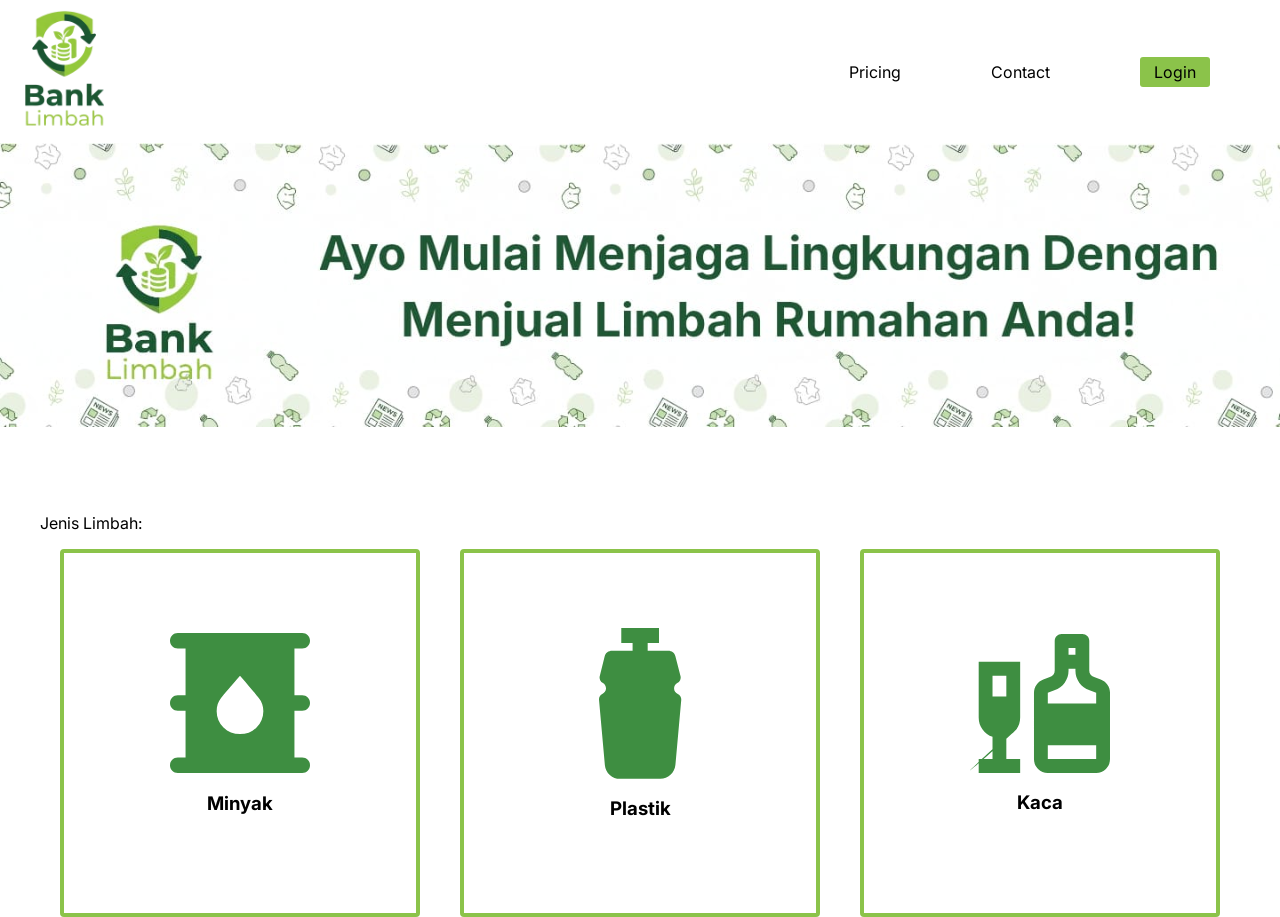
<file: views/index.html>
<!DOCTYPE html>
<html lang="en">
<head>
    <meta charset="UTF-8">
    <meta name="viewport" content="width=device-width, initial-scale=1.0">
    <title>BankLimbah | Home</title>
    <link rel="preconnect" href="https://fonts.googleapis.com">
    <link rel="preconnect" href="https://fonts.gstatic.com" crossorigin>
    <link href="https://fonts.googleapis.com/css2?family=Inter:wght@400;700&display=swap" rel="stylesheet">
    <link rel="stylesheet" href="../css/index.css">
    <link rel="stylesheet" href="https://fonts.googleapis.com/css2?family=Material+Symbols+Outlined" />
</head>
<body>
    <nav class="topNavbar">
        <div>
            <img src="/img/logo.svg" alt="">
        </div>
        <div class="navContent-right">
            <a class="btn-nav" href="pricing_page.html">Pricing</a>
            <a class="btn-nav" href="contact_page.html">Contact</a>
            <a id="login-btn" class="btn-nav-auth" href="login_page.html">Login</a>
            <div id="profile">
                <span class="material-symbols-outlined">account_circle</span>
                <span class="material-symbols-outlined">stat_minus_1</span>
            </div>
        </div>
    </nav>
    <div class="top-slider">
        <img src="/img/Rectangle_7.svg" alt="" class="slider">
    </div>
    <div class="main-body">
        <div class="bottom-body">
            <p>Jenis Limbah:</p>
            <div class="bottom-body-boxes">
                <div class="boxes-limbad">
                    <img src="/img/oil_barrel.svg" alt="" class="content">
                    <h3>Minyak</h3>
                </div>
                <div class="boxes-limbad">
                    <img src="/img/water_bottle.svg" alt="" class="content">
                    <h3>Plastik</h3>
                </div>
                <div class="boxes-limbad">
                    <img src="/img/liquor.svg" alt="" class="content">
                    <h3>Kaca</h3>
                </div>
            </div>
        </div>
    </div>

    <script src="../js/index.js"></script>
</body>
</html>
</file>
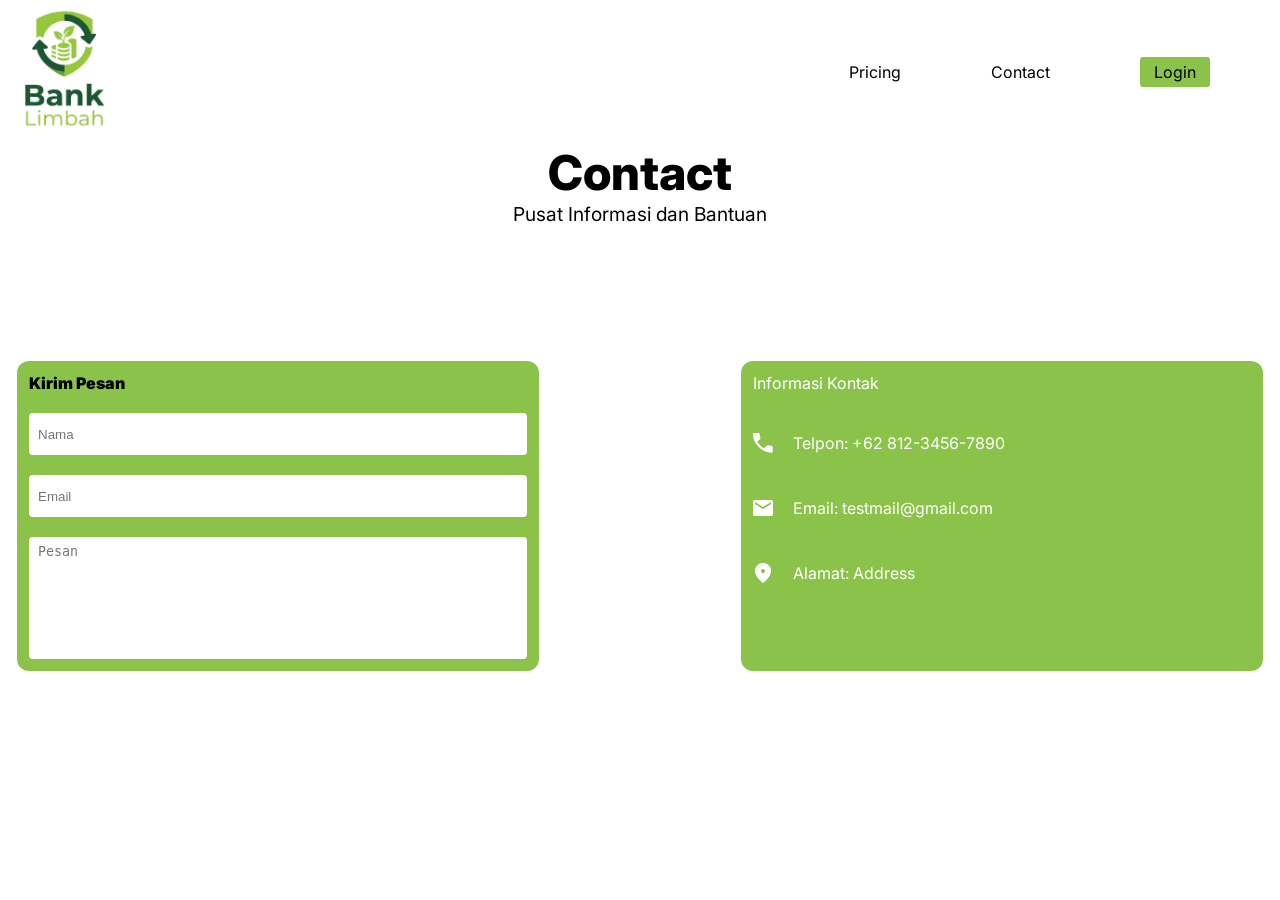
<file: views/contact_page.html>
<!DOCTYPE html>
<html lang="en">
<head>
    <meta charset="UTF-8">
    <meta name="viewport" content="width=device-width, initial-scale=1.0">
    <title>BankLimbah | Contact</title>
    <link rel="preconnect" href="https://fonts.googleapis.com">
    <link rel="preconnect" href="https://fonts.gstatic.com" crossorigin>
    <link href="https://fonts.googleapis.com/css2?family=Inter:wght@400;700&display=swap" rel="stylesheet">
    <link rel="stylesheet" href="../css/contact.css">
</head>
<body>
    <nav class="topNavbar">
        <div>
            <img src="/img/logo.svg" alt="">
        </div>
        <div class="navContent-right">
            <a class="btn-nav" href="pricing_page.html">Pricing</a>
            <a class="btn-nav" href="contact_page.html">Contact</a>
            <a class="btn-nav-auth" href="login_page.html">Login</a>
        </div>
    </nav>
    <div class="header-content">
        <span class="header">Contact</span>
        <span class="subheader">Pusat Informasi dan Bantuan</span>
    </div>
    <div class="body-content">
        <div class="contact-form-wrapper">
                <span class="header-chat">Kirim Pesan</span>
                <input id="short-text" type="text" placeholder="Nama">
                <input id="short-text" type="email" placeholder="Email">
                <textarea id="long-text" type="text" placeholder="Pesan"></textarea>
        </div>
        <div class="contact-information-wrapper">
            <span class="header-contact">Informasi Kontak</span>
            <div class="contact-details">
                <div class="icon-info">
                    <img src="/img/call.svg" alt="" class="icon"> <span>Telpon: +62 812-3456-7890</span>
                </div>
                <div class="icon-info">
                    <img src="/img/mail.svg" alt="" class="icon"> <span>Email: testmail@gmail.com</span>
                </div>
                <div class="icon-info">
                    <img src="/img/location_on.svg" alt="" class="icon"> <span>Alamat: Address</span>
                </div>
            </div>
        </div>
    </div>
</body>
</html>
</file>
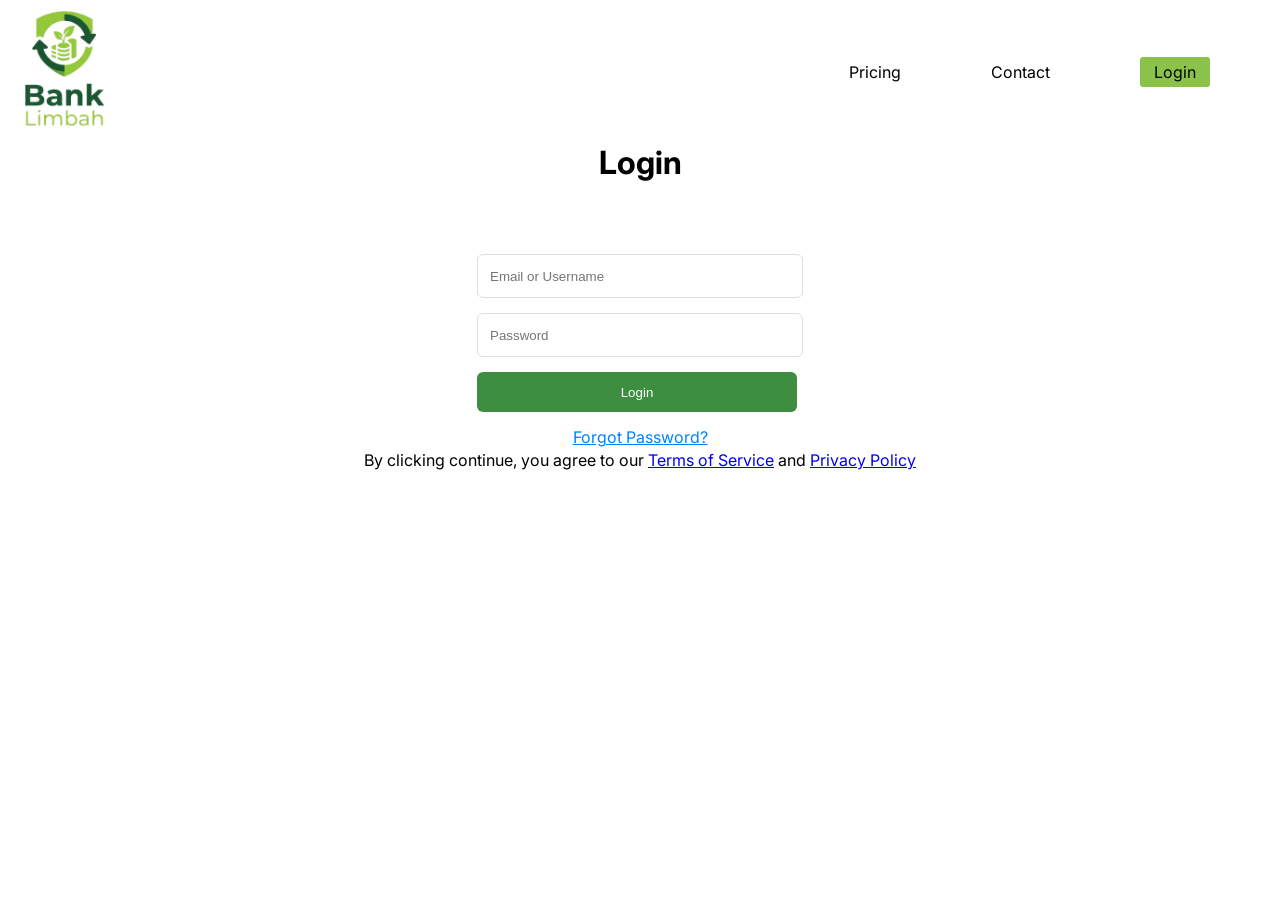
<file: views/login_page.html>
<!DOCTYPE html>
<html lang="en">
<head>
    <meta charset="UTF-8">
    <meta name="viewport" content="width=device-width, initial-scale=1.0">
    <title>BankLimbah | Login</title>
    <link rel="preconnect" href="https://fonts.googleapis.com">
    <link rel="preconnect" href="https://fonts.gstatic.com" crossorigin>
    <link href="https://fonts.googleapis.com/css2?family=Inter:wght@400;700&display=swap" rel="stylesheet">
    <link rel="stylesheet" href="../css/login.css">
</head>
<body>
    <nav class="topNavbar">
        <div>
            <img src="/img/logo.svg" alt="">
        </div>
        <div class="navContent-right">
            <a class="btn-nav" href="pricing_page.html">Pricing</a>
            <a class="btn-nav" href="contact_page.html">Contact</a>
            <a class="btn-nav-auth" href="login_page.html">Login</a>
        </div>
    </nav>
    <div class="header-content">
        <h1 id="header">Login</h1>
    </div>
    <div class="body-content">
        <form id="login-form" action="" method="POST">
            <input id="username" type="text" placeholder="Email or Username" class="input-log">
            <input id="password" type="password" placeholder="Password" class="input-log">
            <button id="submit" type="submit" class="btn-log">Login</button>
        </form>
        <div class="bottom-login">
            <a href="#" class="forget-text">Forgot Password?</a>
            <span>By clicking continue, you agree to our 
                <a href="#">Terms of Service</a>
                and
                <a href="#">Privacy Policy</a>
            </span>
        </div>
    </div>
    <script src="../js/login_page.js"></script>
</body>
</html>
</file>
<file: css/index.css>
body{
    margin: 0;
    padding: 0;
    background: #ffffff;
    font-family: 'Inter', sans-serif;
}

.topNavbar {
    display: flex;
    flex-direction: row;
    justify-content: space-between;
    background-color: #ffffff;
    padding: 10px 25px;
}

.navContent-right{
    align-items: center;
    display: flex;
    margin-right: 20;
}

.btn-nav {
    display: flex;
    align-items: center;
    justify-content: center;
    margin: 0 45px 0 45px;
}

.btn-nav-auth {
    display: flex;
    color: #ffffff;
    width: 70px;
    height: 30px;
    background: #8BC34A;
    align-items: center;
    justify-content: center;
    border-radius: 3px;
    margin: 0 45px 0 45px;
}

.btn-nav:hover {
    text-decoration: underline;
}

.btn-nav-auth:active {
    background: #ffffff;
    color: #87c73e;
}

.navContent-right a{
    color: black;
    text-decoration: none;
}

.top-slider {
    background-image: url(/img/Rectangle_7.svg);
    background-size: cover;
    background-repeat: no-repeat;
    display: flex;
    background: #ffffff;
    height: auto;
    width: 100vw;
    margin-bottom: 70px;
}

.slider {
    display: flex;
    width: 100vw;
    height: auto;
}

.main-body {
    display: flex;
    flex-direction: column;
    padding: 0 40px;
    background-color: #ffffff;
}

.bottom-body-boxes {
    display: flex;
    flex-direction: row;
    justify-content: space-between;
}

.content {
    display: flex;
    max-height: 60%;
    max-width: 40%; 
}

.boxes-limbad {
    display: flex;
    margin: 0 20px 0 20px;
    border: solid 4px #8BC34A;
    border-radius: 4px;
    background: #ffffff;
    align-items: center;
    justify-content: center;
    flex-direction: column;
    width: 50%;
    height: 40vh;
    cursor: pointer;
}

/* profile */

#profile {
    display: flex;
    align-items: center;
    justify-content: center;
    color: #8BC34A;
    border: 1px #8BC34A solid;
    border-radius: 50px;
    margin: 0 45px 0 45px;
    display: none;
    cursor: pointer; /* i forgot to add this */
}

/* google icons */
#profile .material-symbols-outlined {
    font-size: 40px !important;
    margin-right: -5px;
    display: inline-block;
  font-variation-settings:
  'FILL' 0,
  'wght' 400,
  'GRAD' 0,
  'opsz' 24
}
</file>
<file: css/contact.css>
body{
    margin: 0;
    padding: 0;
    background: #ffffff;
    font-family: 'Inter', sans-serif;
}

.topNavbar {
    display: flex;
    flex-direction: row;
    justify-content: space-between;
    background-color: #ffffff;
    padding: 10px 25px;
}

.navContent-right{
    align-items: center;
    display: flex;
    margin-right: 20;
}

.btn-nav {
    display: flex;
    align-items: center;
    justify-content: center;
    margin: 0 45px 0 45px;
}

.btn-nav-auth {
    display: flex;
    color: #ffffff;
    width: 70px;
    height: 30px;
    background: #8BC34A;
    align-items: center;
    justify-content: center;
    border-radius: 3px;
    margin: 0 45px 0 45px;
}

.btn-nav:hover {
    text-decoration: underline;
}

.btn-nav-auth:active {
    background: #ffffff;
    color: #87c73e;
}

.navContent-right a{
    color: black;
    text-decoration: none;
}

.header {
    align-items: center ;
    justify-content: center;
    margin: 0;
    font-weight: 800;
    font-size: 3rem;
}

.subheader {
    align-items: center;
    justify-content: center;
    font-size: 1.2rem;
}

.header-content{
    display: flex;
    flex-direction: column;
    align-items: center;
    margin-bottom: 15vh;
}

.body-content {
    display: flex;
    flex-direction: row;
    margin: 0 17px;
    justify-content: space-between;
}

.contact-form-wrapper {
    display: flex;
    flex-direction: column;
    gap: 20px;
    width: 40%;
    height: auto;
    border-radius: 12px;
}

.header-chat {
    font-weight: 900;
}

.contact-form-wrapper input{
    border-radius: 4px;
    text-indent: 5px;
    border: 2px #ffffff solid;
}

.contact-form-wrapper textarea {
    border-radius: 4px;
    border: 2px #ffffff solid;
    text-indent: 2px;
    resize: none;
}

.contact-form-wrapper #short-text {
    height: 4vh;
}

.contact-form-wrapper #long-text {
    height: 12vh;
    padding: 5px;
}

.contact-form-wrapper, .contact-information-wrapper{
    background-color: #8BC34A;
    padding: 12px;
}

.contact-information-wrapper {
    display: flex;
    flex-direction: column;
    gap: 20px;
    width: 40%;
    height: auto;
    border-radius: 12px;
    color: #ffffff;
}

.icon {
    width: 20px;
    height: 20px;
    margin-right: 20px;
}

.icon-info {
    display: flex;
    margin-bottom: 25px;
    align-items: center;
}

.header-contact {
    margin-bottom: 20px;
}

.contact-information-wrapper .contact-details {
    display: flex;
    flex-direction: column;
    gap: 20px;
}
</file>
<file: css/login.css>
body{
    margin: 0;
    padding: 0;
    background: #ffffff;
    font-family: 'Inter', sans-serif;
}

.topNavbar {
    display: flex;
    flex-direction: row;
    justify-content: space-between;
    background-color: #ffffff;
    padding: 10px 25px;
}

.navContent-right{
    align-items: center;
    display: flex;
    margin-right: 20;
}

.btn-nav {
    display: flex;
    align-items: center;
    justify-content: center;
    margin: 0 45px 0 45px;
}

.btn-nav-auth {
    display: flex;
    color: #ffffff;
    width: 70px;
    height: 30px;
    background: #8BC34A;
    align-items: center;
    justify-content: center;
    border-radius: 3px;
    margin: 0 45px 0 45px;
}

.btn-nav:hover {
    text-decoration: underline;
}

.btn-nav-auth:active {
    background: #ffffff;
    color: #87c73e;
}

.navContent-right a{
    color: black;
    text-decoration: none;
}

.header-content {
    display: flex;
    justify-content: center;
}

.header-content h1{
    margin: 0;
    margin-bottom: 8vh;
}

.body-content {
    display: flex;
    flex-direction: column;
    align-items: center;
}

.input-log .btn-log {
    width: 100%;   
}

.input-log {
    height: 40px;
    width: 25vw;
    border: solid 1px #E0E0E0;
    border-radius: 6px;
}

#login-form {
    display: flex;
    flex-direction: column;
    gap: 15px;
    margin-bottom: 15px;
}

#login-form input {
    text-indent: 10px;
}

.btn-log {
    height: 40px;
    width: 25vw;
    border: none;
    background-color: #3E8E41;
    color: #ffffff;
    border-radius: 6px;
    padding-right: 5vw;
    padding-left: 5vw;
    cursor: pointer;
}

.bottom-login {
    display: flex;
    flex-direction: column;
    gap: 3px;
    align-items: center;
}

.forget-text {
    color: #0080FF;
}
</file>
